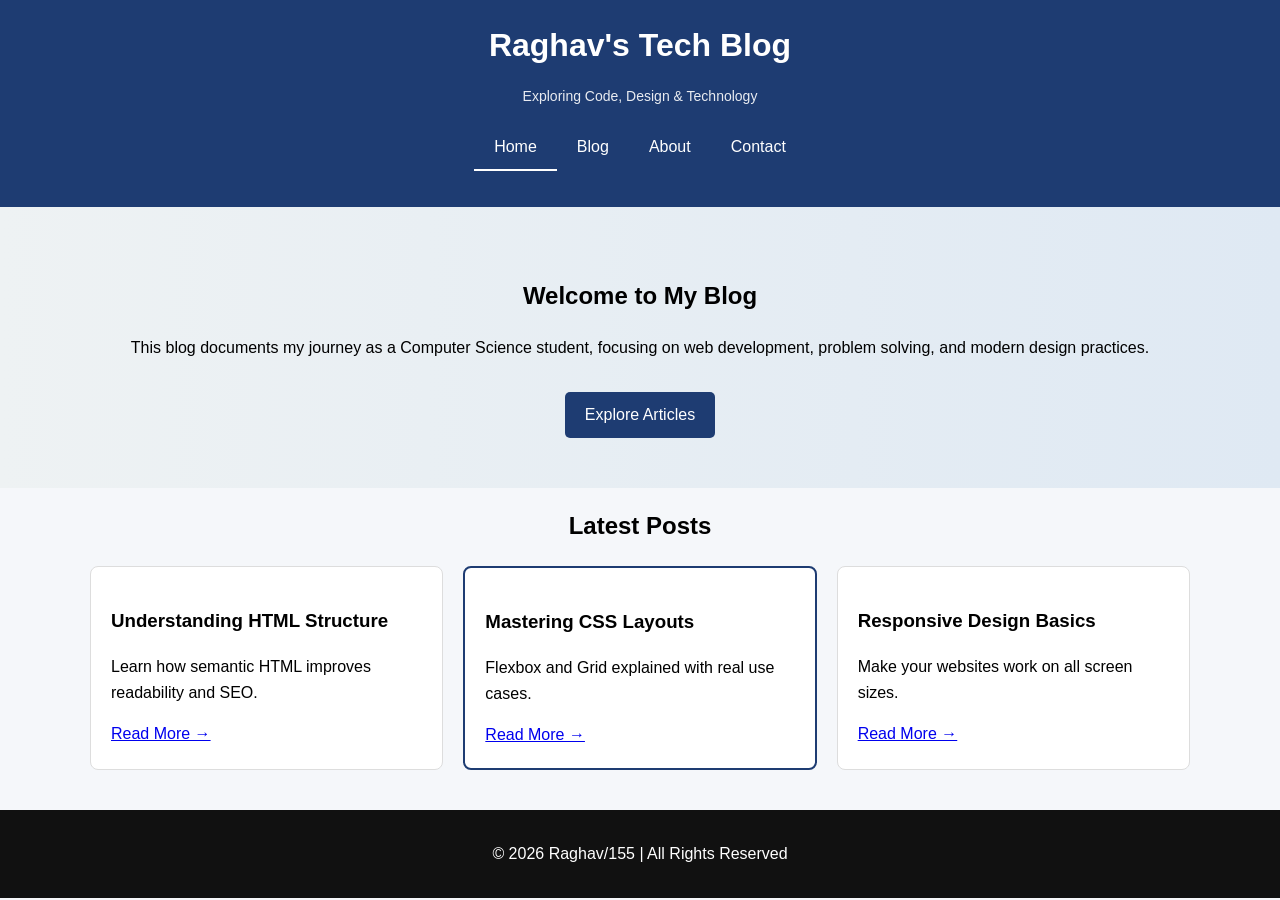
<file: Raghav_155/index.html>
<!DOCTYPE html>
<html lang="en">
<head>
    <meta charset="UTF-8">
    <meta name="viewport" content="width=device-width, initial-scale=1.0">
    <title>Raghav | Tech Blog</title>

    <!-- Linking External CSS -->
    <link rel="stylesheet" href="css/style.css">
</head>

<body>

    <!-- HEADER -->
    <header class="header">
        <div class="container">
            <h1 class="logo">Raghav's Tech Blog</h1>
            <p class="tagline">Exploring Code, Design & Technology</p>

            <nav class="navbar">
                <ul class="nav-list">
                    <li><a href="index.html" class="active">Home</a></li>
                    <li><a href="blog.html">Blog</a></li>
                    <li><a href="about.html">About</a></li>
                    <li><a href="contact.html">Contact</a></li>
                </ul>
            </nav>
        </div>
    </header>

    <!-- HERO SECTION -->
    <section class="hero">
        <div class="container">
            <h2>Welcome to My Blog</h2>
            <p>
                This blog documents my journey as a Computer Science student,
                focusing on web development, problem solving, and modern design practices.
            </p>
            <a href="blog.html" class="btn">Explore Articles</a>
        </div>
    </section>

    <!-- BLOG PREVIEW -->
    <section class="posts">
        <div class="container">

            <h2 class="section-title">Latest Posts</h2>

            <div class="post-grid">

                <article class="card">
                    <h3>Understanding HTML Structure</h3>
                    <p>Learn how semantic HTML improves readability and SEO.</p>
                    <a href="blog.html">Read More →</a>
                </article>

                <article class="card">
                    <h3>Mastering CSS Layouts</h3>
                    <p>Flexbox and Grid explained with real use cases.</p>
                    <a href="blog.html">Read More →</a>
                </article>

                <article class="card">
                    <h3>Responsive Design Basics</h3>
                    <p>Make your websites work on all screen sizes.</p>
                    <a href="blog.html">Read More →</a>
                </article>

            </div>
        </div>
    </section>

    <!-- FOOTER -->
    <footer class="footer">
        <div class="container">
            <p>© 2026 Raghav/155 | All Rights Reserved</p>
        </div>
    </footer>

</body>
</html>
</file>
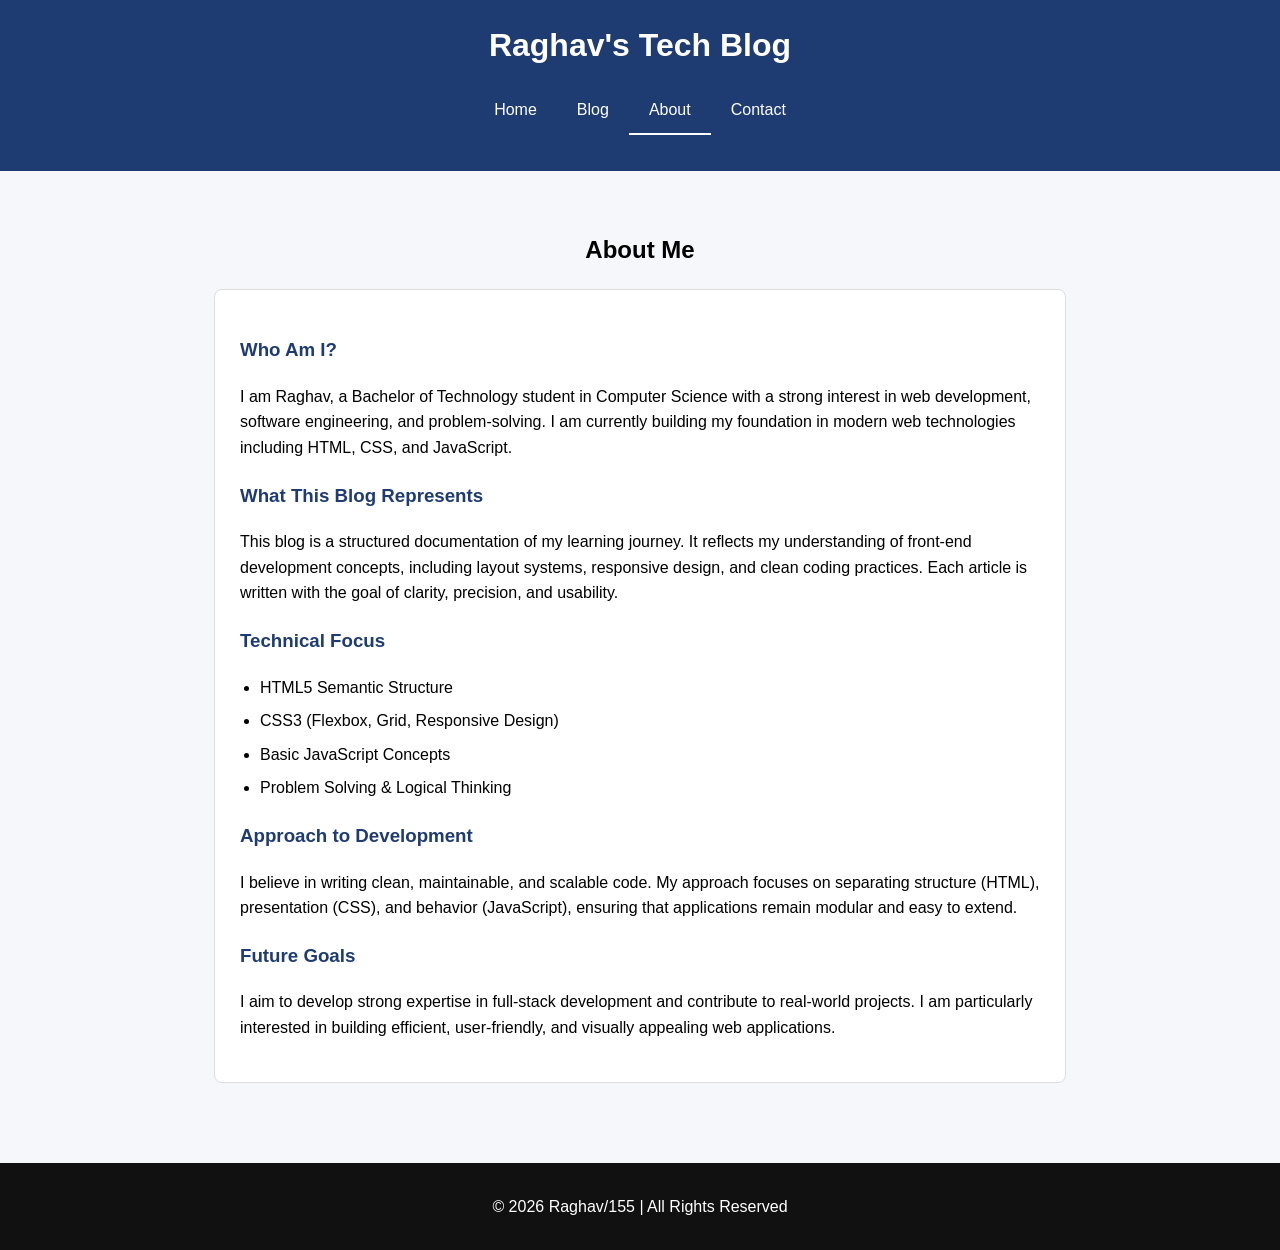
<file: Raghav_155/about.html>
<!DOCTYPE html>
<html lang="en">
<head>
    <meta charset="UTF-8">
    <meta name="viewport" content="width=device-width, initial-scale=1.0">
    <title>About | Raghav</title>

    <!-- External CSS -->
    <link rel="stylesheet" href="css/style.css">
</head>

<body>

    <!-- HEADER -->
    <header class="header">
        <div class="container">
            <h1 class="logo">Raghav's Tech Blog</h1>

            <nav class="navbar">
                <ul class="nav-list">
                    <li><a href="index.html">Home</a></li>
                    <li><a href="blog.html">Blog</a></li>
                    <li><a href="about.html" class="active">About</a></li>
                    <li><a href="contact.html">Contact</a></li>
                </ul>
            </nav>
        </div>
    </header>

    <!-- ABOUT SECTION -->
    <section class="about-section">
        <div class="container">

            <h2 class="section-title">About Me</h2>

            <div class="about-content">

                <!-- LEFT SIDE -->
                <div class="about-text">
                    <h3>Who Am I?</h3>
                    <p>
                        I am Raghav, a Bachelor of Technology student in Computer Science
                        with a strong interest in web development, software engineering,
                        and problem-solving. I am currently building my foundation in
                        modern web technologies including HTML, CSS, and JavaScript.
                    </p>

                    <h3>What This Blog Represents</h3>
                    <p>
                        This blog is a structured documentation of my learning journey.
                        It reflects my understanding of front-end development concepts,
                        including layout systems, responsive design, and clean coding practices.
                        Each article is written with the goal of clarity, precision, and usability.
                    </p>

                    <h3>Technical Focus</h3>
                    <ul class="skills-list">
                        <li>HTML5 Semantic Structure</li>
                        <li>CSS3 (Flexbox, Grid, Responsive Design)</li>
                        <li>Basic JavaScript Concepts</li>
                        <li>Problem Solving & Logical Thinking</li>
                    </ul>

                    <h3>Approach to Development</h3>
                    <p>
                        I believe in writing clean, maintainable, and scalable code.
                        My approach focuses on separating structure (HTML), presentation (CSS),
                        and behavior (JavaScript), ensuring that applications remain modular
                        and easy to extend.
                    </p>

                    <h3>Future Goals</h3>
                    <p>
                        I aim to develop strong expertise in full-stack development and
                        contribute to real-world projects. I am particularly interested in
                        building efficient, user-friendly, and visually appealing web applications.
                    </p>

                </div>

            </div>
        </div>
    </section>

    <!-- FOOTER -->
    <footer class="footer">
        <div class="container">
            <p>© 2026 Raghav/155 | All Rights Reserved</p>
        </div>
    </footer>

</body>
</html>
</file>
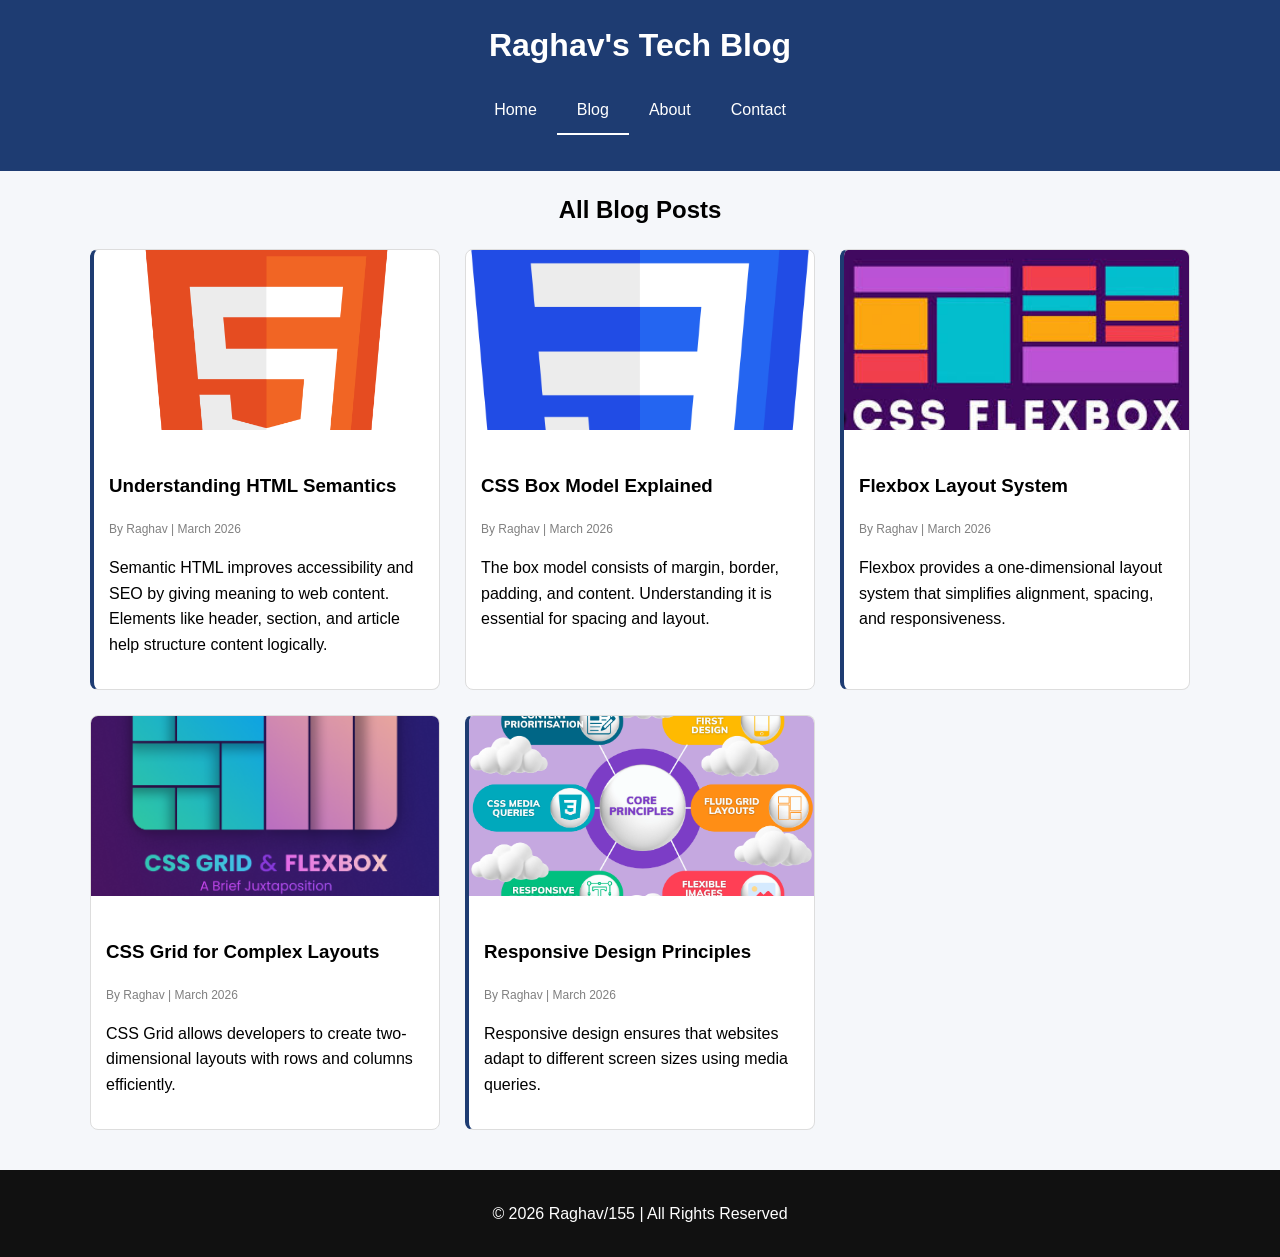
<file: Raghav_155/blog.html>
<!DOCTYPE html>
<html lang="en">
<head>
    <meta charset="UTF-8">
    <meta name="viewport" content="width=device-width, initial-scale=1.0">
    <title>Blog | Raghav</title>

    <!-- External CSS -->
    <link rel="stylesheet" href="css/style.css">
</head>

<body>

    <!-- HEADER -->
    <header class="header">
        <div class="container">
            <h1 class="logo">Raghav's Tech Blog</h1>

            <nav class="navbar">
                <ul class="nav-list">
                    <li><a href="index.html">Home</a></li>
                    <li><a href="blog.html" class="active">Blog</a></li>
                    <li><a href="about.html">About</a></li>
                    <li><a href="contact.html">Contact</a></li>
                </ul>
            </nav>
        </div>
    </header>

    <!-- BLOG SECTION -->
    <section class="blog-section">
        <div class="container">

            <h2 class="section-title">All Blog Posts</h2>

            <div class="blog-grid">

                <!-- POST 1 -->
                <article class="blog-card">
                    <img src="images/post1.jpg" alt="HTML" class="blog-img">
                    <div class="blog-content">
                        <h3>Understanding HTML Semantics</h3>
                        <p class="meta">By Raghav | March 2026</p>
                        <p>
                            Semantic HTML improves accessibility and SEO by giving
                            meaning to web content. Elements like header, section,
                            and article help structure content logically.
                        </p>
                    </div>
                </article>

                <!-- POST 2 -->
                <article class="blog-card">
                    <img src="images/post2.jpg" alt="CSS" class="blog-img">
                    <div class="blog-content">
                        <h3>CSS Box Model Explained</h3>
                        <p class="meta">By Raghav | March 2026</p>
                        <p>
                            The box model consists of margin, border, padding, and
                            content. Understanding it is essential for spacing and layout.
                        </p>
                    </div>
                </article>

                <!-- POST 3 -->
                <article class="blog-card">
                    <img src="images/post3.jpg" alt="Flexbox" class="blog-img">
                    <div class="blog-content">
                        <h3>Flexbox Layout System</h3>
                        <p class="meta">By Raghav | March 2026</p>
                        <p>
                            Flexbox provides a one-dimensional layout system that
                            simplifies alignment, spacing, and responsiveness.
                        </p>
                    </div>
                </article>

                <!-- POST 4 -->
                <article class="blog-card">
                    <img src="images/post4.jpg" alt="Grid" class="blog-img">
                    <div class="blog-content">
                        <h3>CSS Grid for Complex Layouts</h3>
                        <p class="meta">By Raghav | March 2026</p>
                        <p>
                            CSS Grid allows developers to create two-dimensional
                            layouts with rows and columns efficiently.
                        </p>
                    </div>
                </article>

                <!-- POST 5 -->
                <article class="blog-card">
                    <img src="images/post5.jpg" alt="Responsive" class="blog-img">
                    <div class="blog-content">
                        <h3>Responsive Design Principles</h3>
                        <p class="meta">By Raghav | March 2026</p>
                        <p>
                            Responsive design ensures that websites adapt to
                            different screen sizes using media queries.
                        </p>
                    </div>
                </article>

            </div>
        </div>
    </section>

    <!-- FOOTER -->
    <footer class="footer">
        <div class="container">
            <p>© 2026 Raghav/155 | All Rights Reserved</p>
        </div>
    </footer>

</body>
</html>
</file>
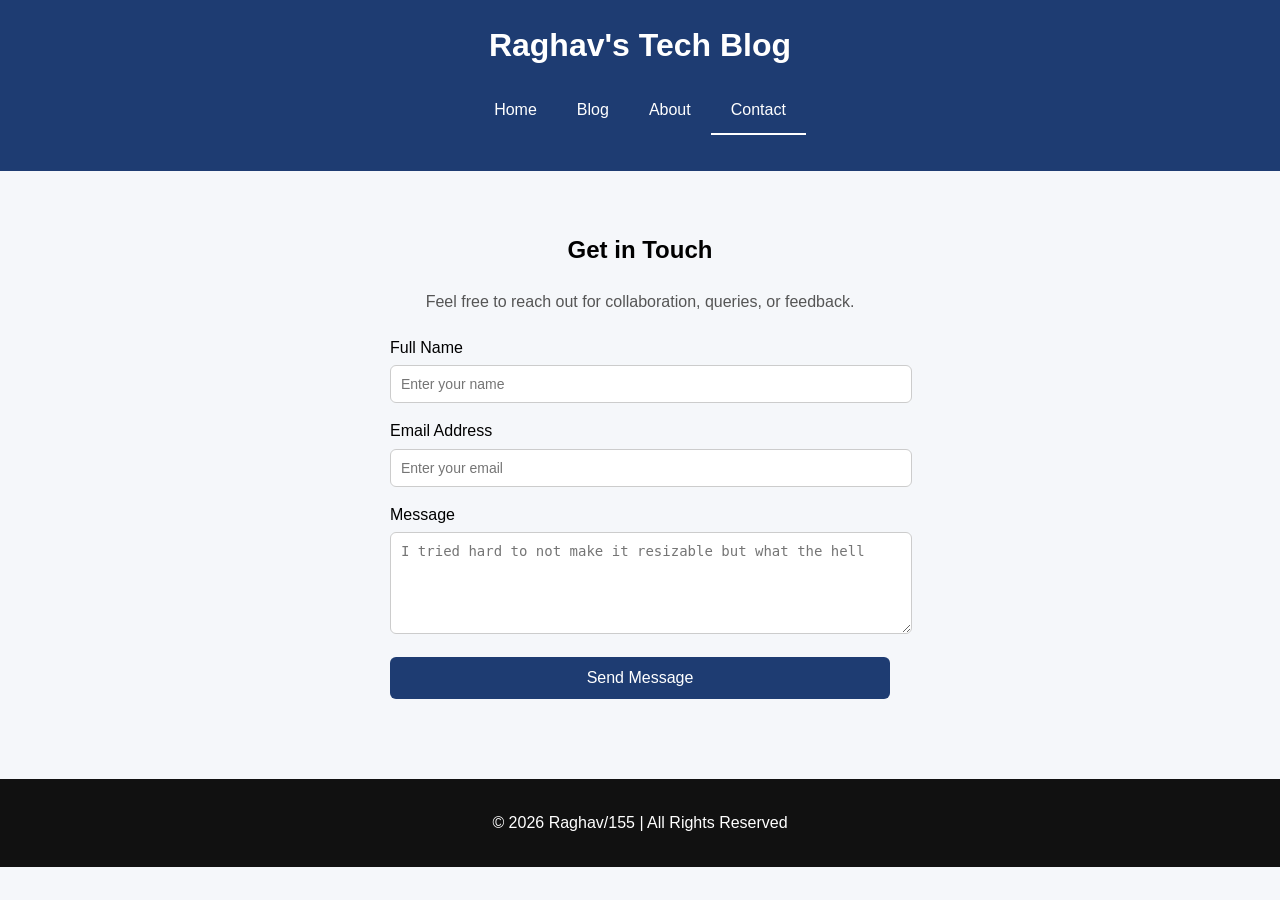
<file: Raghav_155/contact.html>
<!DOCTYPE html>
<html lang="en">
<head>
    <meta charset="UTF-8">
    <meta name="viewport" content="width=device-width, initial-scale=1.0">
    <title>Contact | Raghav</title>

    <!-- External CSS -->
    <link rel="stylesheet" href="css/style.css">
</head>

<body>

    <!-- HEADER -->
    <header class="header">
        <div class="container">
            <h1 class="logo">Raghav's Tech Blog</h1>

            <nav class="navbar">
                <ul class="nav-list">
                    <li><a href="index.html">Home</a></li>
                    <li><a href="blog.html">Blog</a></li>
                    <li><a href="about.html">About</a></li>
                    <li><a href="contact.html" class="active">Contact</a></li>
                </ul>
            </nav>
        </div>
    </header>

    <!-- CONTACT SECTION -->
    <section class="contact-section">
        <div class="container">

            <h2 class="section-title">Get in Touch</h2>
            <p class="contact-subtext">
                Feel free to reach out for collaboration, queries, or feedback.
            </p>

            <form class="contact-form">

                <!-- NAME -->
                <div class="form-group">
                    <label for="name">Full Name</label>
                    <input type="text" id="name" placeholder="Enter your name" required>
                </div>

                <!-- EMAIL -->
                <div class="form-group">
                    <label for="email">Email Address</label>
                    <input type="email" id="email" placeholder="Enter your email" required>
                </div>

                <!-- MESSAGE -->
                <div class="form-group">
                    <label for="message">Message</label>
                    <textarea id="message" rows="5" placeholder="I tried hard to not make it resizable but what the hell"></textarea>
                </div>

                <!-- BUTTON -->
                <button type="submit" class="btn-submit">Send Message</button>

            </form>

        </div>
    </section>

    <!-- FOOTER -->
    <footer class="footer">
        <div class="container">
            <p>© 2026 Raghav/155 | All Rights Reserved</p>
        </div>
    </footer>

</body>
</html>
</file>
<file: Raghav_155/css/style.css>
/* =========================
   GLOBAL STYLES (Element Selector)
========================= */
body {
    margin: 0;
    font-family: 'Segoe UI', sans-serif;
    background-color: #f5f7fa;
    line-height: 1.6;
}

/* Container for layout consistency */
.container {
    width: 90%;
    max-width: 1100px;
    margin: auto;
}

/* =========================
   HEADER
========================= */
.header {
    background: #1e3c72;
    color: white;
    text-align: center;
    padding: 20px 0;
}

.logo {
    margin: 0;
}

.tagline {
    font-size: 14px;
    opacity: 0.9;
}

/* =========================
   NAVBAR (Flexbox)
========================= */
.navbar {
    margin-top: 15px;
}

.nav-list {
    display: flex;
    justify-content: center;
    padding: 0;
}

.nav-list li {
    list-style: none;
}

/* Combinator selector */
.nav-list li a {
    text-decoration: none;
    color: white;
    padding: 10px 20px;
    display: block;
}

/* Pseudo-classes */
.nav-list li a:hover {
    background: #2a5298;
}

.nav-list li a:active {
    color: yellow;
}

/* Class selector */
.active {
    border-bottom: 2px solid white;
}

/* =========================
   HERO SECTION
========================= */
.hero {
    text-align: center;
    padding: 50px 20px;
    background: linear-gradient(to right, #eef2f3, #dfe9f3);
}

.btn {
    display: inline-block;
    margin-top: 15px;
    padding: 10px 20px;
    background: #1e3c72;
    color: white;
    text-decoration: none;
    border-radius: 5px;
}

/* =========================
   POSTS (GRID)
========================= */
.section-title {
    text-align: center;
    margin-bottom: 20px;
}

.post-grid {
    display: grid;
    grid-template-columns: repeat(3, 1fr);
    gap: 20px;
}

/* Card Design (Box Model) */
.card {
    background: white;
    padding: 20px;
    border: 1px solid #ddd;
    border-radius: 8px;
    transition: 0.3s;
}

/* Hover effect */
.card:hover {
    transform: translateY(-5px);
}

/* nth-child pseudo-class */
.card:nth-child(2) {
    border: 2px solid #1e3c72;
}

/* =========================
   FOOTER
========================= */
.footer {
    text-align: center;
    padding: 15px;
    background: #111;
    color: white;
    margin-top: 40px;
}

/* =========================
   RESPONSIVE DESIGN
========================= */
@media (max-width: 768px) {
    .post-grid {
        grid-template-columns: 1fr;
    }

    .nav-list {
        flex-direction: column;
    }
}
/* =========================
   BLOG GRID
========================= */
.blog-grid {
    display: grid;
    grid-template-columns: repeat(3, 1fr);
    gap: 25px;
}
.blog-card {
    background: white;
    border-radius: 8px;
    overflow: hidden;
    border: 1px solid #ddd;
    transition: 0.3s;
}

/* Hover effect */
.blog-card:hover {
    transform: translateY(-6px);
}
.blog-img {
    width: 100%;
    height: 180px;
    object-fit: cover;
}
.blog-content {
    padding: 15px;
}

.meta {
    font-size: 12px;
    color: gray;
}
.blog-card:nth-child(odd) {
    border-left: 4px solid #1e3c72;
}
@media (max-width: 768px) {
    .blog-grid {
        grid-template-columns: 1fr;
    }
}
/* =========================
   ABOUT SECTION
========================= */
.about-section {
    padding: 40px 0;
}

.about-content {
    display: flex;
    justify-content: center;
}
.about-text {
    max-width: 800px;
    background: white;
    padding: 25px;
    border-radius: 8px;
    border: 1px solid #ddd;
}

.about-text h3 {
    margin-top: 20px;
    color: #1e3c72;
}
.skills-list {
    padding-left: 20px;
}

.skills-list li {
    margin: 8px 0;
}
.skills-list li:hover {
    color: #1e3c72;
}
/* =========================
   CONTACT SECTION
========================= */
.contact-section {
    padding: 40px 0;
    text-align: center;
}

.contact-subtext {
    margin-bottom: 20px;
    color: #555;
}
.contact-form {
    max-width: 500px;
    margin: auto;
    text-align: left;
}
.form-group {
    margin-bottom: 15px;
}

.form-group label {
    display: block;
    margin-bottom: 5px;
    font-weight: 500;
}
input[type="text"],
input[type="email"],
textarea {
    width: 100%;
    padding: 10px;
    border: 1px solid #ccc;
    border-radius: 6px;
    font-size: 14px;
}
input:focus,
textarea:focus {
    border-color: #1e3c72;
    outline: none;
}
.btn-submit {
    width: 100%;
    padding: 12px;
    background: #1e3c72;
    color: white;
    border: none;
    border-radius: 6px;
    cursor: pointer;
    font-size: 16px;
}
.btn-submit:hover {
    background: #2a5298;
}

.btn-submit:active {
    transform: scale(0.98);
}

/* ========================
   PRINT & CODE FORMATTING
======================== */
pre, code {
    font-family: 'Consolas', 'Courier New', monospace;
    font-size: 0.95em;
}

@media print {
    .header, .footer, .btn, .navbar, .contact-section {
        display: none !important;
    }
    body {
        background: white !important;
        color: #111 !important;
        font-size: 11pt;
    }
    .container {
        width: 100% !important;
        max-width: 100% !important;
    }
    .card, .blog-card {
        border: 1px solid #ccc !important;
        box-shadow: none !important;
        page-break-inside: avoid;
    }
}
</file>
